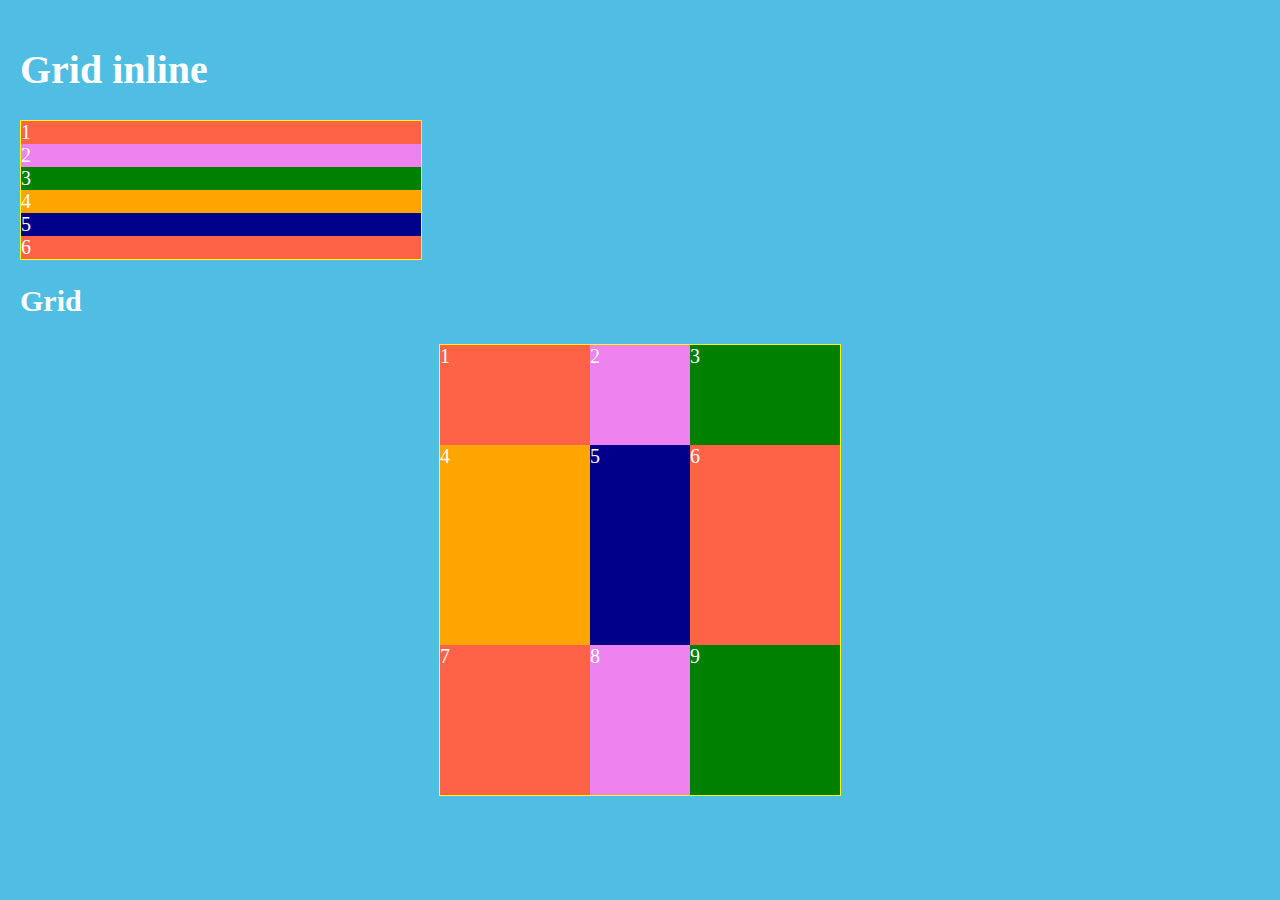
<file: lesson1/index.html>
<!doctype html>
<html lang="en">
<head>
    <meta charset="UTF-8">
    <meta name="viewport"
          content="width=device-width, user-scalable=no, initial-scale=1.0, maximum-scale=1.0, minimum-scale=1.0">
    <meta http-equiv="X-UA-Compatible" content="ie=edge">
    <link rel="stylesheet" href="css/normalize.css">
    <link rel="stylesheet" href="css/layout.css">
    <link rel="stylesheet" href="css/global-style.css">
    <title>Grid layout</title>
</head>
<body>
<h1>
    Grid inline
</h1>
<div class="container d-inl-grid">
    <div class="red">1</div>
    <div class="violet">2</div>
    <div class="green">3</div>
    <div class="orange">4</div>
    <div class="darkblue">5</div>
    <div class="red">6</div>
</div>
<h2>
    Grid
</h2>
<div class="container d-grid">
    <div class="red">1</div>
    <div class="violet">2</div>
    <div class="green">3</div>
    <div class="orange">4</div>
    <div class="darkblue">5</div>
    <div class="red">6</div>
    <div class="red">7</div>
    <div class="violet">8</div>
    <div class="green">9</div>
</div>
</body>
</html>
</file>
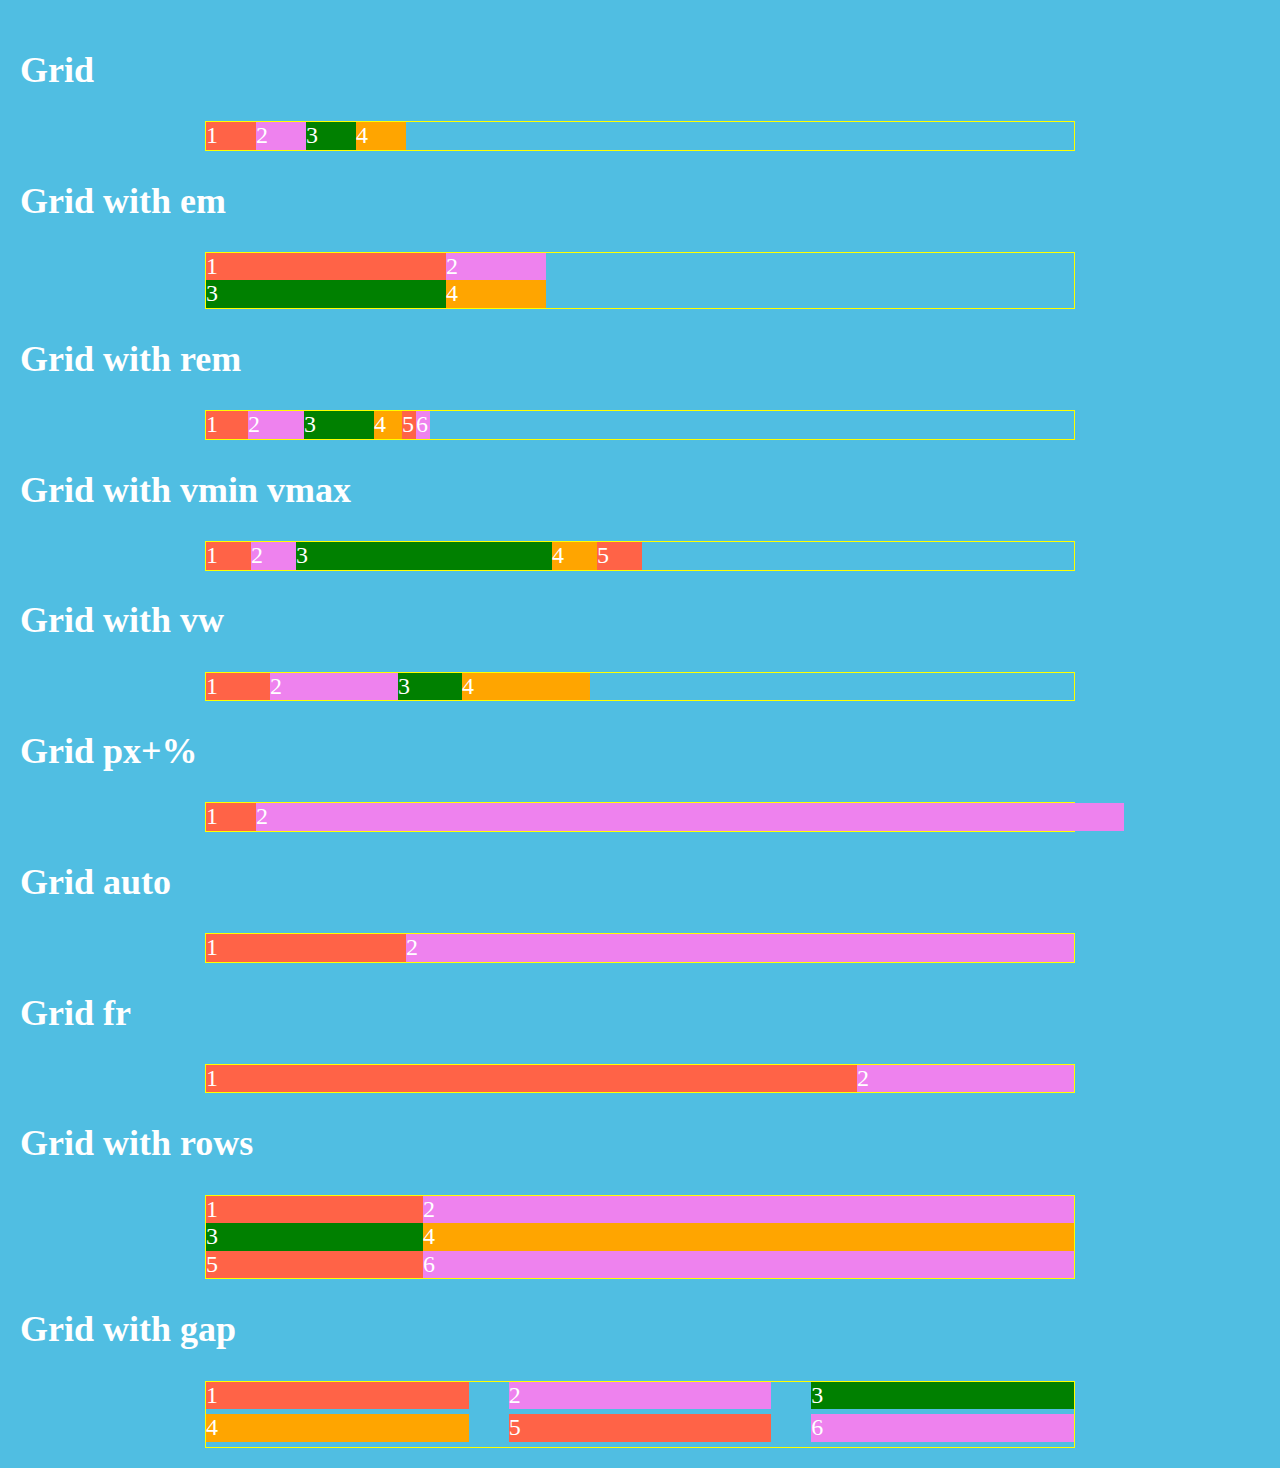
<file: lesson2/index.html>
<!doctype html>
<html lang="en">
<head>
    <meta charset="UTF-8">
    <meta name="viewport"
          content="width=device-width, user-scalable=no, initial-scale=1.0, maximum-scale=1.0, minimum-scale=1.0">
    <meta http-equiv="X-UA-Compatible" content="ie=edge">
    <link rel="stylesheet" href="css/normalize.css">
    <link rel="stylesheet" href="css/layout.css">
    <link rel="stylesheet" href="css/global-style.css">
    <title>Grid layout</title>
</head>
<body>

<h2>
    Grid
</h2>
<div class="container d-grid six-fixed-px-columns">
    <div class="red">1</div>
    <div class="violet">2</div>
    <div class="green">3</div>
    <div class="orange">4</div>
</div>

<h2>
    Grid with em
</h2>
<div class="container d-grid two-fixed-em-columns">
    <div class="red">1</div>
    <div class="violet">2</div>
    <div class="green">3</div>
    <div class="orange">4</div>
</div>

<h2>
    Grid with rem
</h2>
<div class="container d-grid six-fixed-rem-columns">
    <div class="red">1</div>
    <div class="violet">2</div>
    <div class="green">3</div>
    <div class="orange">4</div>
    <div class="red">5</div>
    <div class="violet">6</div>
</div>

<h2>
    Grid with vmin vmax
</h2>
<div class="container d-grid fine-vmin-vmax-columns">
    <div class="red">1</div>
    <div class="violet">2</div>
    <div class="green">3</div>
    <div class="orange">4</div>
    <div class="red">5</div>
</div>

<h2>
    Grid with vw
</h2>
<div class="container d-grid four-vw-columns">
    <div class="red">1</div>
    <div class="violet">2</div>
    <div class="green">3</div>
    <div class="orange">4</div>
</div>

<h2>
    Grid px+%
</h2>
<div class="container d-grid tow-columns-mix">
    <div class="red">1</div>
    <div class="violet">2</div>

</div>


<h2>
    Grid auto
</h2>
<div class="container d-grid auto-columns">
    <div class="red">1</div>
    <div class="violet">2</div>

</div>

<h2>
    Grid fr
</h2>
<div class="container d-grid fr-columns">
    <div class="red">1</div>
    <div class="violet">2</div>

</div>

<h2>
    Grid with rows
</h2>
<div class="container d-grid first-grid">
    <div class="red">1</div>
    <div class="violet">2</div>
    <div class="green">3</div>
    <div class="orange">4</div>
    <div class="red">5</div>
    <div class="violet">6</div>
</div>

<h2>
    Grid with gap
</h2>
<div class="container d-grid gap-grid">
    <div class="red">1</div>
    <div class="violet">2</div>
    <div class="green">3</div>
    <div class="orange">4</div>
    <div class="red">5</div>
    <div class="violet">6</div>
</div>

</body>
</html>
</file>
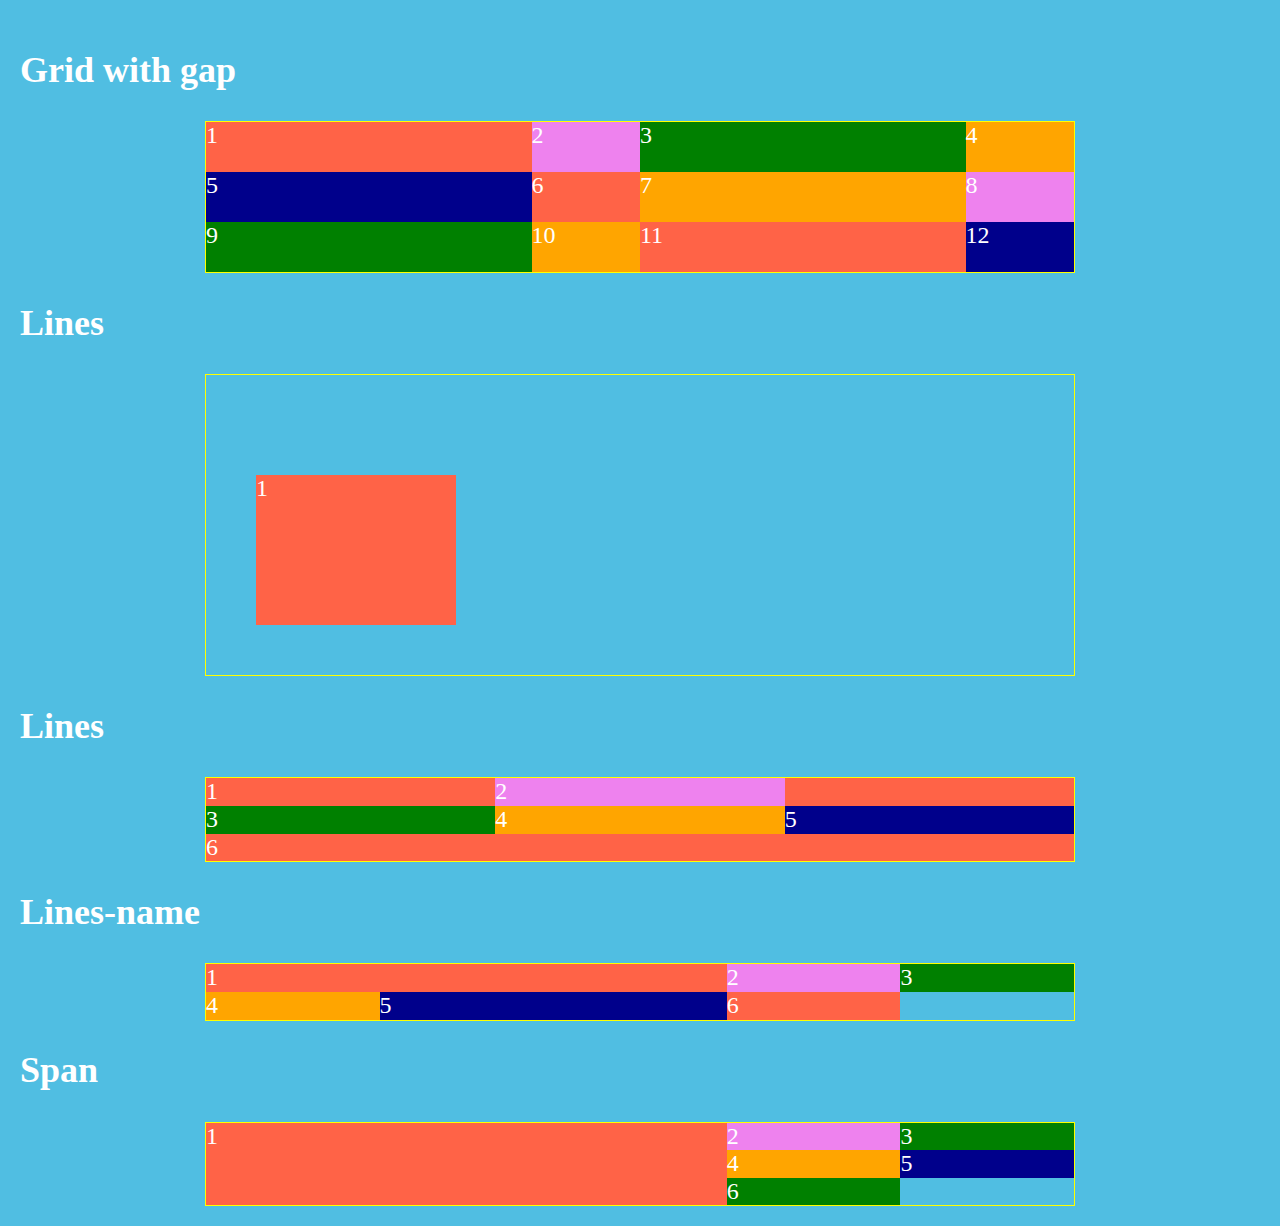
<file: lesson3/index.html>
<!doctype html>
<html lang="en">
<head>
    <meta charset="UTF-8">
    <meta name="viewport"
          content="width=device-width, user-scalable=no, initial-scale=1.0, maximum-scale=1.0, minimum-scale=1.0">
    <meta http-equiv="X-UA-Compatible" content="ie=edge">
    <link rel="stylesheet" href="css/normalize.css">
    <link rel="stylesheet" href="css/layout.css">
    <link rel="stylesheet" href="css/global-style.css">
    <title>Grid layout</title>
</head>
<body>

<h2>
    Grid with gap
</h2>
<div class="container d-grid repeat-layout">
    <div class="red">1</div>
    <div class="violet">2</div>
    <div class="green">3</div>
    <div class="orange">4</div>
    <div class="darkblue">5</div>
    <div class="red">6</div>
    <div class="orange">7</div>
    <div class="violet">8</div>
    <div class="green">9</div>
    <div class="orange">10</div>
    <div class="red">11</div>
    <div class="darkblue">12</div>
</div>

<h2>
    Lines
</h2>
<div class="container d-grid line-layout">
    <div class="red">1</div>
</div>

<h2>
    Lines
</h2>
<div class="container d-grid repeat-layout-play">
    <div class="red">1</div>
    <div class="violet">2</div>
    <div class="green">3</div>
    <div class="orange">4</div>
    <div class="darkblue">5</div>
    <div class="red">6</div>

</div>


<h2>
    Lines-name
</h2>
<div class="container d-grid layout-name">
    <div class="red">1</div>
    <div class="violet">2</div>
    <div class="green">3</div>
    <div class="orange">4</div>
    <div class="darkblue">5</div>
    <div class="red">6</div>

</div>

<h2>
    Span
</h2>
<div class="container d-grid span-layout">
    <div class="red">1</div>
    <div class="violet">2</div>
    <div class="green">3</div>
    <div class="orange">4</div>
    <div class="darkblue">5</div>
    <div class="green">6</div>

</div>


</body>
</html>
</file>
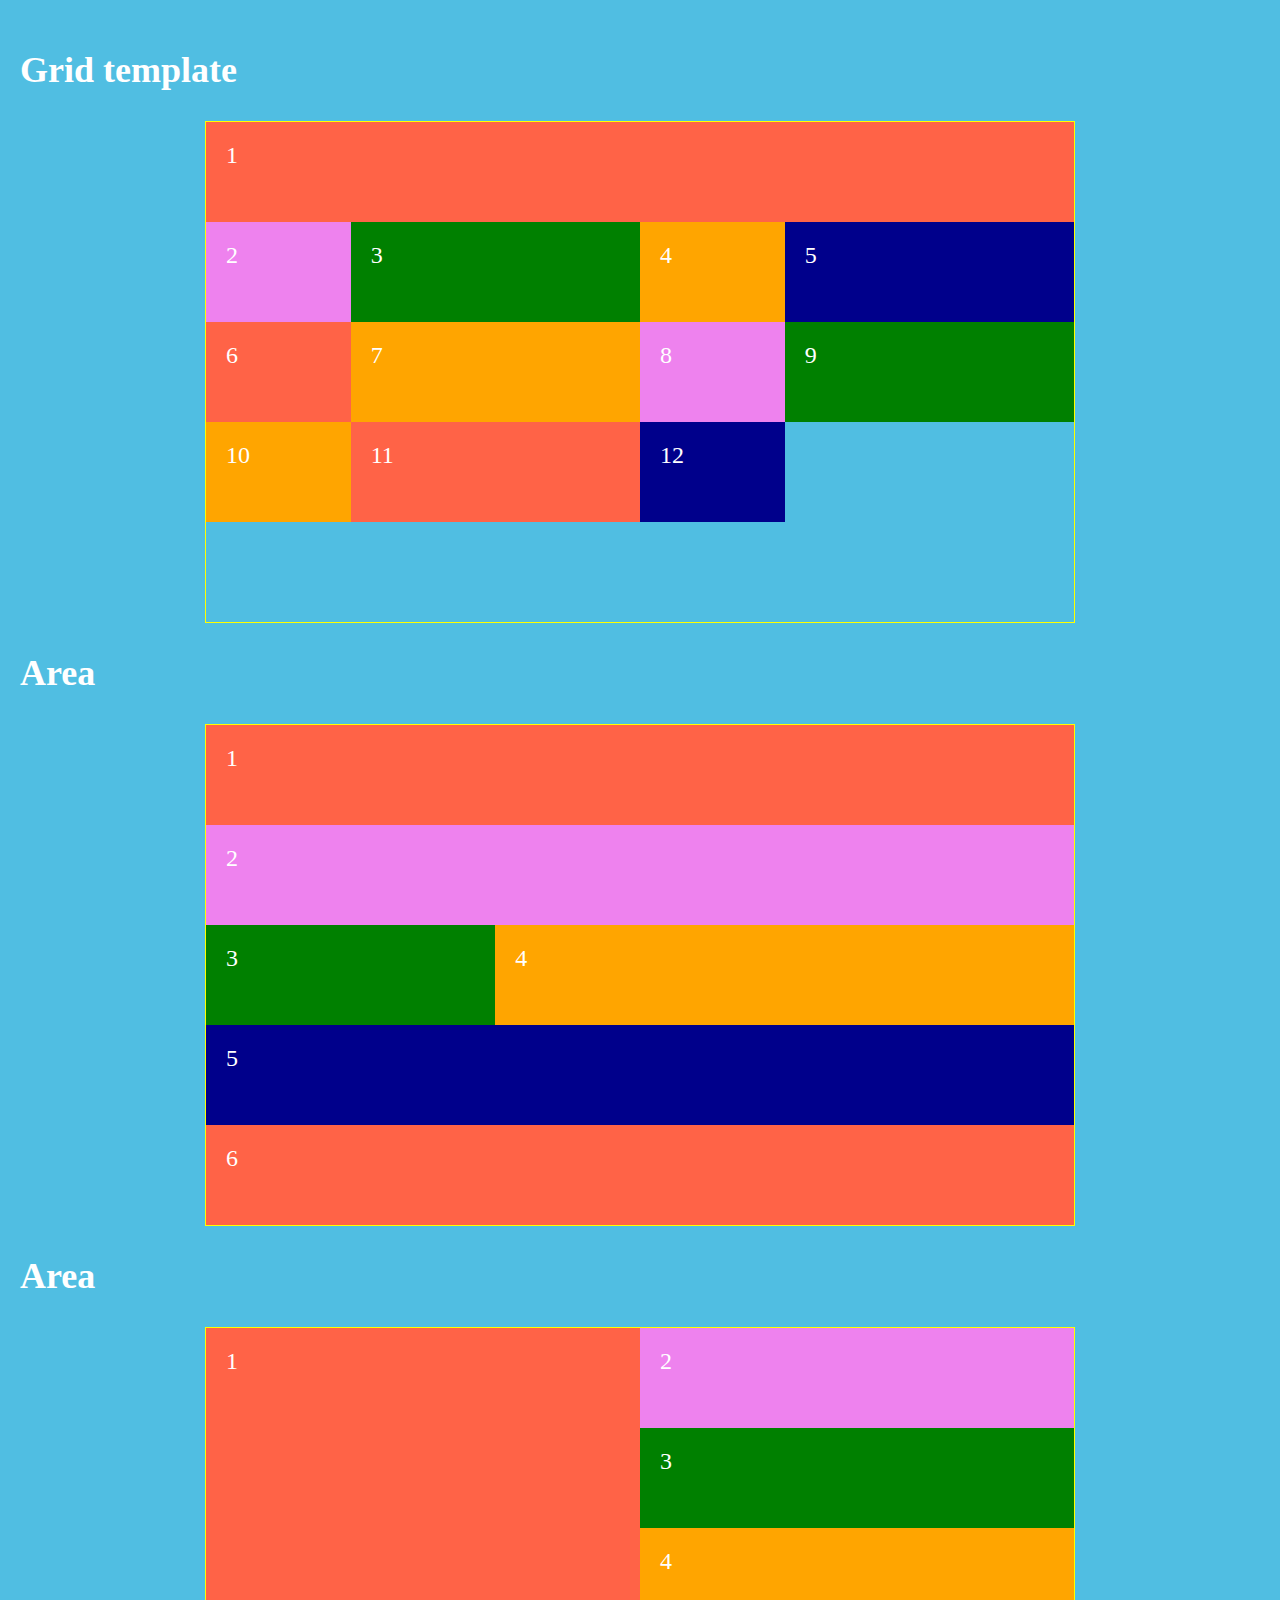
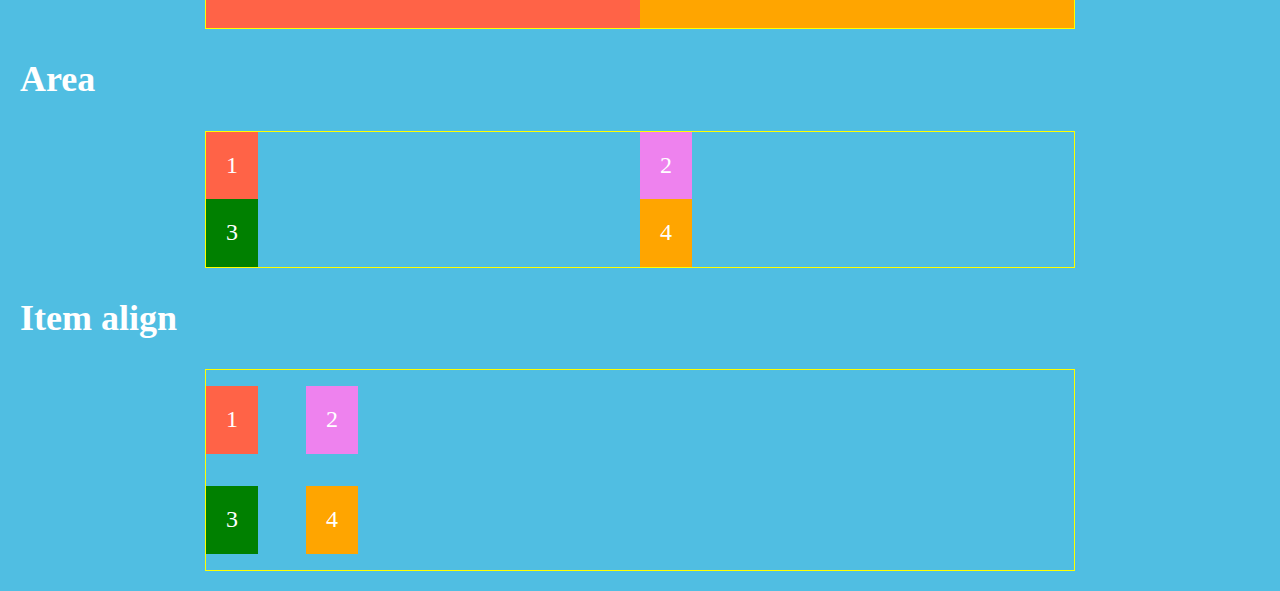
<file: lesson4/index.html>
<!doctype html>
<html lang="en">
<head>
    <meta charset="UTF-8">
    <meta name="viewport"
          content="width=device-width, user-scalable=no, initial-scale=1.0, maximum-scale=1.0, minimum-scale=1.0">
    <meta http-equiv="X-UA-Compatible" content="ie=edge">
    <link rel="stylesheet" href="css/normalize.css">
    <link rel="stylesheet" href="css/layout.css">
    <link rel="stylesheet" href="css/global-style.css">
    <title>Grid layout</title>
</head>
<body>

<h2>
    Grid template
</h2>
<div class="container d-grid template-layout">
    <div class="red">1</div>
    <div class="violet">2</div>
    <div class="green">3</div>
    <div class="orange">4</div>
    <div class="darkblue">5</div>
    <div class="red">6</div>
    <div class="orange">7</div>
    <div class="violet">8</div>
    <div class="green">9</div>
    <div class="orange">10</div>
    <div class="red">11</div>
    <div class="darkblue">12</div>
</div>

<h2>
    Area
</h2>
<div class="container d-grid grid-areas">
    <div class="red">1</div>
    <div class="violet">2</div>
    <div class="green">3</div>
    <div class="orange">4</div>
    <div class="darkblue">5</div>
    <div class="red">6</div>

</div>


<h2>
    Area
</h2>
<div class="container d-grid grid-more">
    <div class="red">1</div>
    <div class="violet">2</div>
    <div class="green">3</div>
    <div class="orange">4</div>
</div>


<h2>
    Area
</h2>
<div class="container d-grid grid-justify">
    <div class="red">1</div>
    <div class="violet">2</div>
    <div class="green">3</div>
    <div class="orange">4</div>
</div>

<h2>
    Item align
</h2>
<div class="container d-grid grid-align-items">
    <div class="red">1</div>
    <div class="violet">2</div>
    <div class="green">3</div>
    <div class="orange">4</div>
</div>


</body>
</html>
</file>
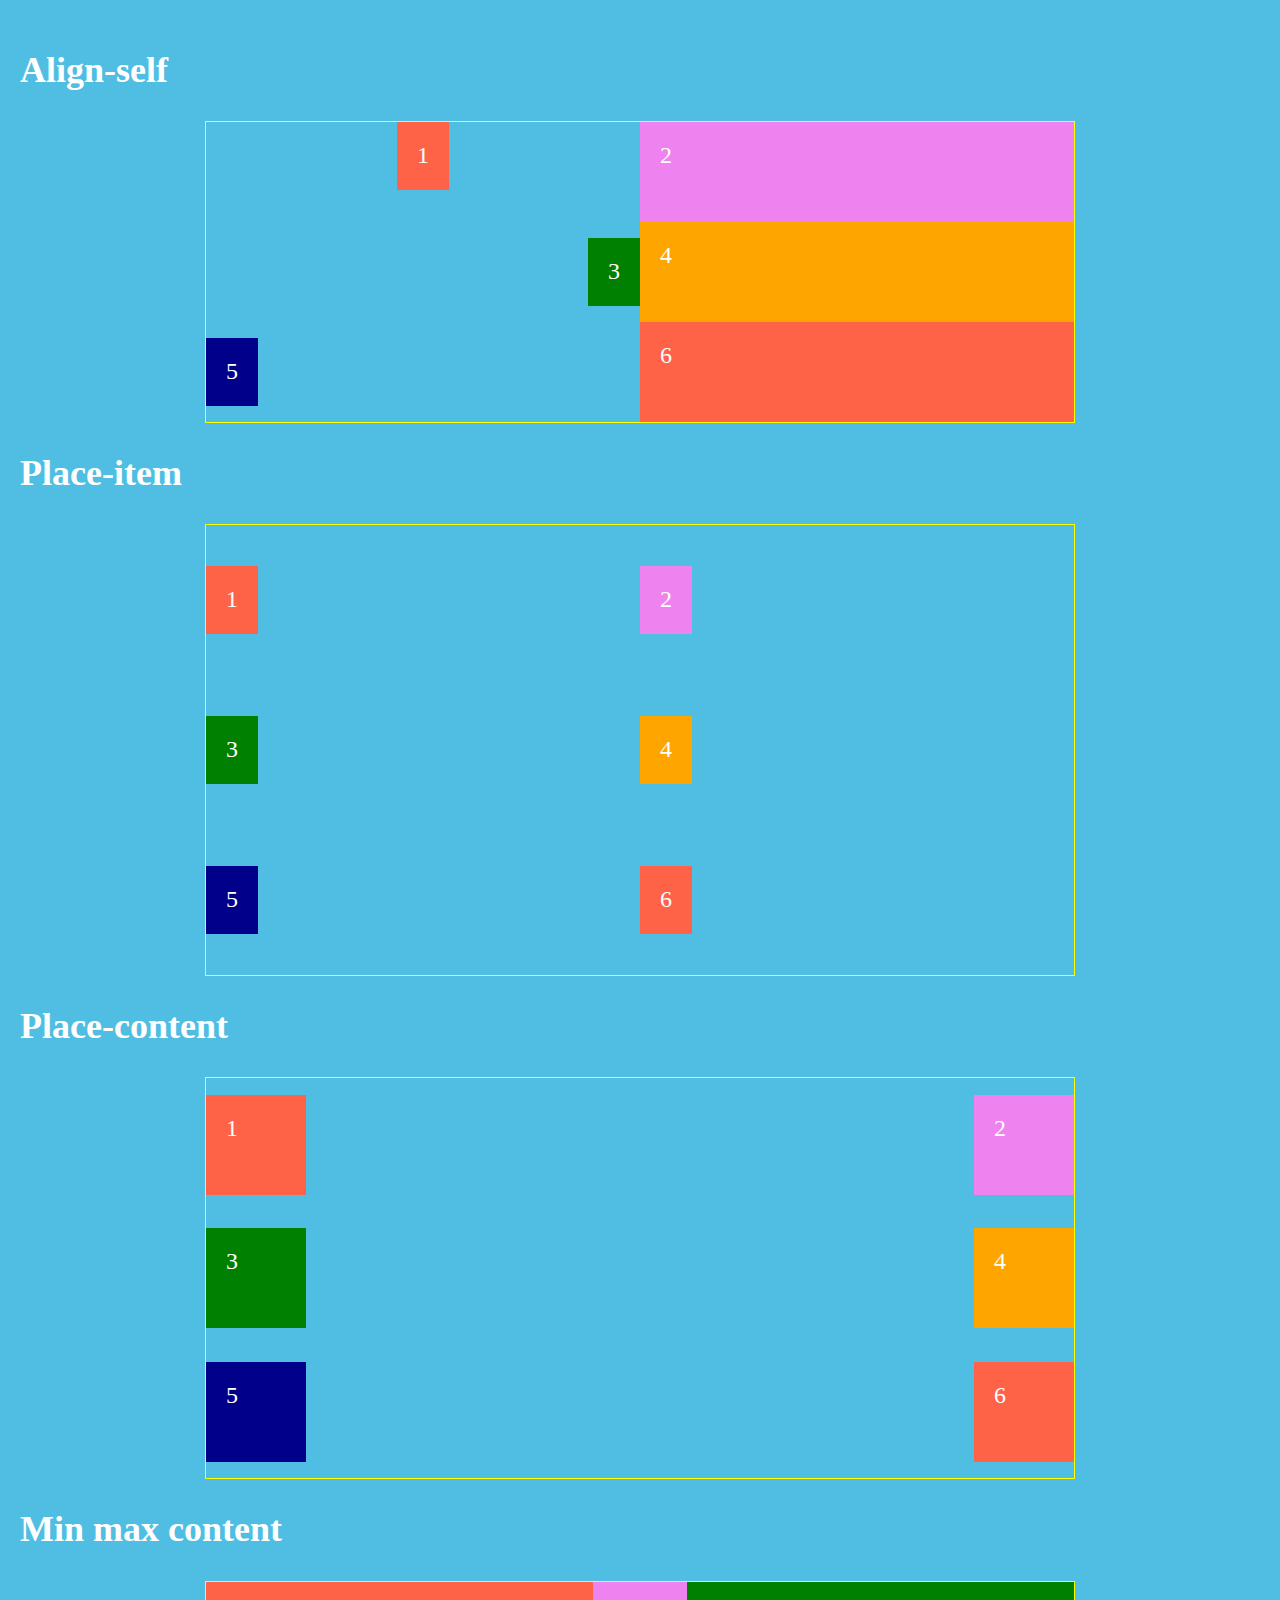
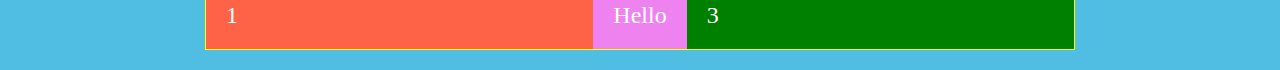
<file: lesson5/index.html>
<!doctype html>
<html lang="en">
<head>
    <meta charset="UTF-8">
    <meta name="viewport"
          content="width=device-width, user-scalable=no, initial-scale=1.0, maximum-scale=1.0, minimum-scale=1.0">
    <meta http-equiv="X-UA-Compatible" content="ie=edge">
    <link rel="stylesheet" href="css/normalize.css">
    <link rel="stylesheet" href="css/layout.css">
    <link rel="stylesheet" href="css/global-style.css">
    <title>Grid layout</title>
</head>
<body>

<h2>
    Align-self
</h2>
<div class="container d-grid align-self-item">
    <div class="red">1</div>
    <div class="violet">2</div>
    <div class="green">3</div>
    <div class="orange">4</div>
    <div class="darkblue">5</div>
    <div class="red">6</div>

</div>


<h2>
   Place-item
</h2>
<div class="container d-grid place-item">
    <div class="red">1</div>
    <div class="violet">2</div>
    <div class="green">3</div>
    <div class="orange">4</div>
    <div class="darkblue">5</div>
    <div class="red">6</div>

</div>

<h2>
    Place-content
</h2>
<div class="container d-grid place-content">
    <div class="red">1</div>
    <div class="violet">2</div>
    <div class="green">3</div>
    <div class="orange">4</div>
    <div class="darkblue">5</div>
    <div class="red">6</div>

</div>

<h2>
    Min max content
</h2>
<div class="container d-grid min-max-content">
    <div class="red">1</div>
    <div class="violet">Hello</div>
    <div class="green">3</div>


</div>



</body>
</html>
</file>
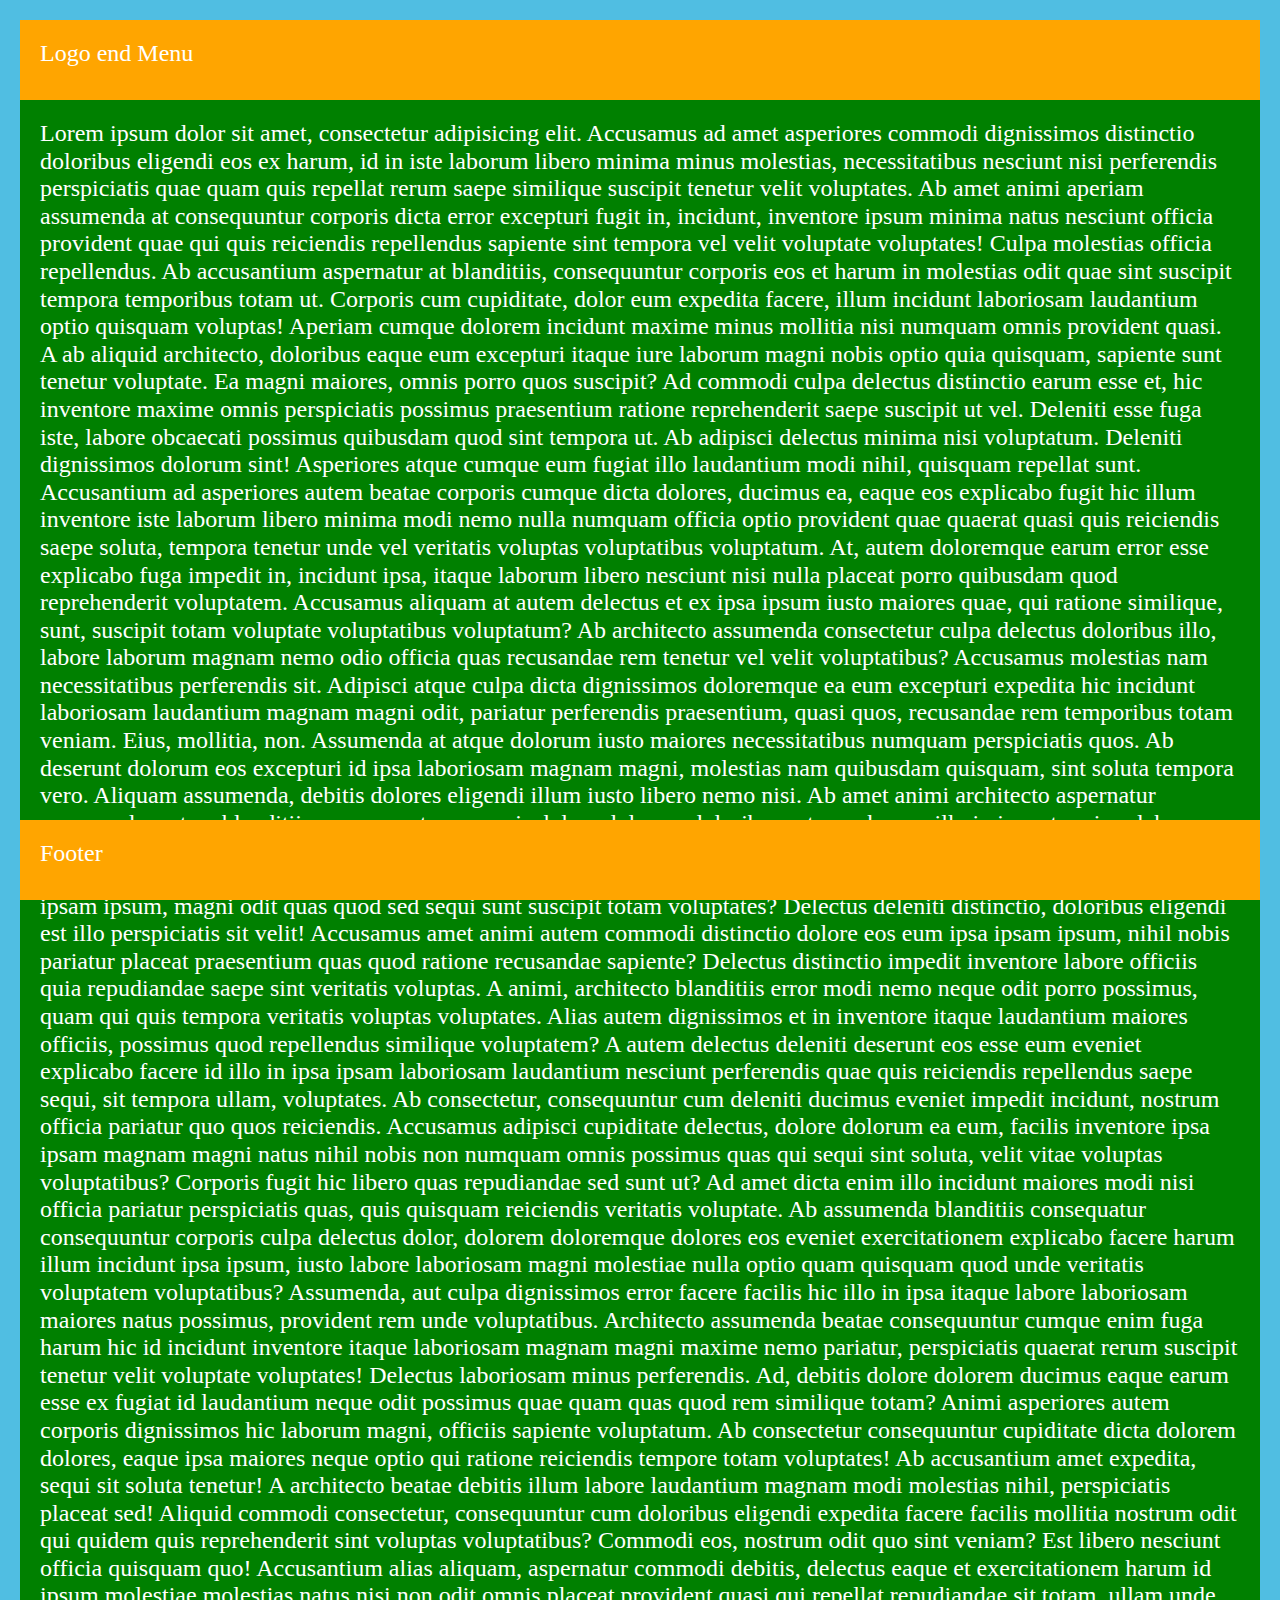
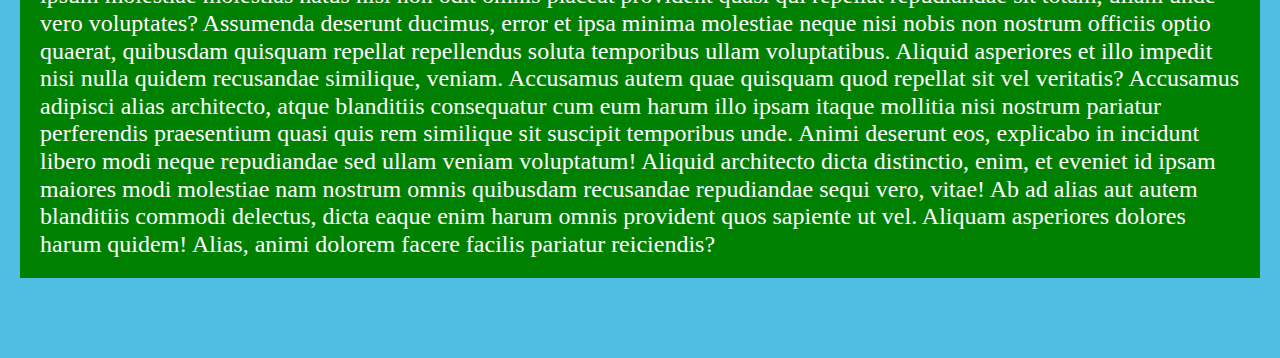
<file: lesson6/index.html>
<!doctype html>
<html lang="en">
<head>
    <meta charset="UTF-8">
    <meta name="viewport"
          content="width=device-width, user-scalable=no, initial-scale=1.0, maximum-scale=1.0, minimum-scale=1.0">
    <meta http-equiv="X-UA-Compatible" content="ie=edge">
    <link rel="stylesheet" href="css/normalize.css">
    <link rel="stylesheet" href="css/layout.css">
    <link rel="stylesheet" href="css/global-style.css">
    <title>Grid layout</title>
</head>
<body>

<!--<h2>-->
<!--    Order-->
<!--</h2>-->
<!--<div class="container d-grid order">-->
<!--    <div class="red">1</div>-->
<!--    <div class="violet">2</div>-->
<!--    <div class="green">3</div>-->
<!--    <div class="orange">4</div>-->
<!--    <div class="darkblue">5</div>-->
<!--    <div class="red">6</div>-->
<!--</div>-->


<!--<h2>-->
<!--    Position-->
<!--</h2>-->
<!--<div class="container d-grid position">-->
<!--    <div class="red">1</div>-->
<!--    <div class="violet">2</div>-->
<!--    <div class="green">3</div>-->
<!--    <div class="orange">4</div>-->

<!--</div>-->


<!--<h2>-->
<!--    Position relative-->
<!--</h2>-->
<!--<div class="container d-grid position-relative">-->
<!--    <div class="red">1</div>-->
<!--    <div class="violet">2</div>-->
<!--    <div class="green">3</div>-->
<!--    <div class="orange">4</div>-->
<!--</div>-->

<!--<h2>-->
<!--    Position fixed-->
<!--</h2>-->
<!--<div class="container d-grid position-fixed">-->
<!--    <div class="red">1</div>-->
<!--    <div class="violet">2</div>-->
<!--    <div class="green">3</div>-->
<!--    <div class="orange">4</div>-->
<!--</div>-->

<div class="grid-container">
    <header class="orange">Logo end Menu</header>
    <main class="green">Lorem ipsum dolor sit amet, consectetur adipisicing elit. Accusamus ad amet asperiores commodi dignissimos
        distinctio doloribus eligendi eos ex harum, id in iste laborum libero minima minus molestias, necessitatibus
        nesciunt nisi perferendis perspiciatis quae quam quis repellat rerum saepe similique suscipit tenetur velit
        voluptates. Ab amet animi aperiam assumenda at consequuntur corporis dicta error excepturi fugit in, incidunt,
        inventore ipsum minima natus nesciunt officia provident quae qui quis reiciendis repellendus sapiente sint
        tempora vel velit voluptate voluptates! Culpa molestias officia repellendus. Ab accusantium aspernatur at
        blanditiis, consequuntur corporis eos et harum in molestias odit quae sint suscipit tempora temporibus totam ut.
        Corporis cum cupiditate, dolor eum expedita facere, illum incidunt laboriosam laudantium optio quisquam
        voluptas! Aperiam cumque dolorem incidunt maxime minus mollitia nisi numquam omnis provident quasi. A ab aliquid
        architecto, doloribus eaque eum excepturi itaque iure laborum magni nobis optio quia quisquam, sapiente sunt
        tenetur voluptate. Ea magni maiores, omnis porro quos suscipit? Ad commodi culpa delectus distinctio earum esse
        et, hic inventore maxime omnis perspiciatis possimus praesentium ratione reprehenderit saepe suscipit ut vel.
        Deleniti esse fuga iste, labore obcaecati possimus quibusdam quod sint tempora ut. Ab adipisci delectus minima
        nisi voluptatum. Deleniti dignissimos dolorum sint! Asperiores atque cumque eum fugiat illo laudantium modi
        nihil, quisquam repellat sunt. Accusantium ad asperiores autem beatae corporis cumque dicta dolores, ducimus ea,
        eaque eos explicabo fugit hic illum inventore iste laborum libero minima modi nemo nulla numquam officia optio
        provident quae quaerat quasi quis reiciendis saepe soluta, tempora tenetur unde vel veritatis voluptas
        voluptatibus voluptatum. At, autem doloremque earum error esse explicabo fuga impedit in, incidunt ipsa, itaque
        laborum libero nesciunt nisi nulla placeat porro quibusdam quod reprehenderit voluptatem. Accusamus aliquam at
        autem delectus et ex ipsa ipsum iusto maiores quae, qui ratione similique, sunt, suscipit totam voluptate
        voluptatibus voluptatum? Ab architecto assumenda consectetur culpa delectus doloribus illo, labore laborum
        magnam nemo odio officia quas recusandae rem tenetur vel velit voluptatibus? Accusamus molestias nam
        necessitatibus perferendis sit. Adipisci atque culpa dicta dignissimos doloremque ea eum excepturi expedita hic
        incidunt laboriosam laudantium magnam magni odit, pariatur perferendis praesentium, quasi quos, recusandae rem
        temporibus totam veniam. Eius, mollitia, non. Assumenda at atque dolorum iusto maiores necessitatibus numquam
        perspiciatis quos. Ab deserunt dolorum eos excepturi id ipsa laboriosam magnam magni, molestias nam quibusdam
        quisquam, sint soluta tempora vero. Aliquam assumenda, debitis dolores eligendi illum iusto libero nemo nisi. Ab
        amet animi architecto aspernatur assumenda, autem blanditiis consequuntur corporis dolore dolorem doloribus est
        eum harum illo in inventore iure laborum maiores mollitia necessitatibus nemo nobis numquam odit officia optio
        placeat quae quaerat quidem quisquam quod soluta sunt tempora tempore unde velit vitae voluptate? Accusantium
        aspernatur at, atque beatae blanditiis error, est eveniet fugiat ipsam ipsum, magni odit quas quod sed sequi
        sunt suscipit totam voluptates? Delectus deleniti distinctio, doloribus eligendi est illo perspiciatis sit
        velit! Accusamus amet animi autem commodi distinctio dolore eos eum ipsa ipsam ipsum, nihil nobis pariatur
        placeat praesentium quas quod ratione recusandae sapiente? Delectus distinctio impedit inventore labore officiis
        quia repudiandae saepe sint veritatis voluptas. A animi, architecto blanditiis error modi nemo neque odit porro
        possimus, quam qui quis tempora veritatis voluptas voluptates. Alias autem dignissimos et in inventore itaque
        laudantium maiores officiis, possimus quod repellendus similique voluptatem? A autem delectus deleniti deserunt
        eos esse eum eveniet explicabo facere id illo in ipsa ipsam laboriosam laudantium nesciunt perferendis quae quis
        reiciendis repellendus saepe sequi, sit tempora ullam, voluptates. Ab consectetur, consequuntur cum deleniti
        ducimus eveniet impedit incidunt, nostrum officia pariatur quo quos reiciendis. Accusamus adipisci cupiditate
        delectus, dolore dolorum ea eum, facilis inventore ipsa ipsam magnam magni natus nihil nobis non numquam omnis
        possimus quas qui sequi sint soluta, velit vitae voluptas voluptatibus? Corporis fugit hic libero quas
        repudiandae sed sunt ut? Ad amet dicta enim illo incidunt maiores modi nisi officia pariatur perspiciatis quas,
        quis quisquam reiciendis veritatis voluptate. Ab assumenda blanditiis consequatur consequuntur corporis culpa
        delectus dolor, dolorem doloremque dolores eos eveniet exercitationem explicabo facere harum illum incidunt ipsa
        ipsum, iusto labore laboriosam magni molestiae nulla optio quam quisquam quod unde veritatis voluptatem
        voluptatibus? Assumenda, aut culpa dignissimos error facere facilis hic illo in ipsa itaque labore laboriosam
        maiores natus possimus, provident rem unde voluptatibus. Architecto assumenda beatae consequuntur cumque enim
        fuga harum hic id incidunt inventore itaque laboriosam magnam magni maxime nemo pariatur, perspiciatis quaerat
        rerum suscipit tenetur velit voluptate voluptates! Delectus laboriosam minus perferendis. Ad, debitis dolore
        dolorem ducimus eaque earum esse ex fugiat id laudantium neque odit possimus quae quam quas quod rem similique
        totam? Animi asperiores autem corporis dignissimos hic laborum magni, officiis sapiente voluptatum. Ab
        consectetur consequuntur cupiditate dicta dolorem dolores, eaque ipsa maiores neque optio qui ratione reiciendis
        tempore totam voluptates! Ab accusantium amet expedita, sequi sit soluta tenetur! A architecto beatae debitis
        illum labore laudantium magnam modi molestias nihil, perspiciatis placeat sed! Aliquid commodi consectetur,
        consequuntur cum doloribus eligendi expedita facere facilis mollitia nostrum odit qui quidem quis reprehenderit
        sint voluptas voluptatibus? Commodi eos, nostrum odit quo sint veniam? Est libero nesciunt officia quisquam quo!
        Accusantium alias aliquam, aspernatur commodi debitis, delectus eaque et exercitationem harum id ipsum molestiae
        molestias natus nisi non odit omnis placeat provident quasi qui repellat repudiandae sit totam, ullam unde vero
        voluptates? Assumenda deserunt ducimus, error et ipsa minima molestiae neque nisi nobis non nostrum officiis
        optio quaerat, quibusdam quisquam repellat repellendus soluta temporibus ullam voluptatibus. Aliquid asperiores
        et illo impedit nisi nulla quidem recusandae similique, veniam. Accusamus autem quae quisquam quod repellat sit
        vel veritatis? Accusamus adipisci alias architecto, atque blanditiis consequatur cum eum harum illo ipsam itaque
        mollitia nisi nostrum pariatur perferendis praesentium quasi quis rem similique sit suscipit temporibus unde.
        Animi deserunt eos, explicabo in incidunt libero modi neque repudiandae sed ullam veniam voluptatum! Aliquid
        architecto dicta distinctio, enim, et eveniet id ipsam maiores modi molestiae nam nostrum omnis quibusdam
        recusandae repudiandae sequi vero, vitae! Ab ad alias aut autem blanditiis commodi delectus, dicta eaque enim
        harum omnis provident quos sapiente ut vel. Aliquam asperiores dolores harum quidem! Alias, animi dolorem facere
        facilis pariatur reiciendis?
    </main>
    <footer class="orange">Footer</footer>
</div>

</body>
</html>
</file>
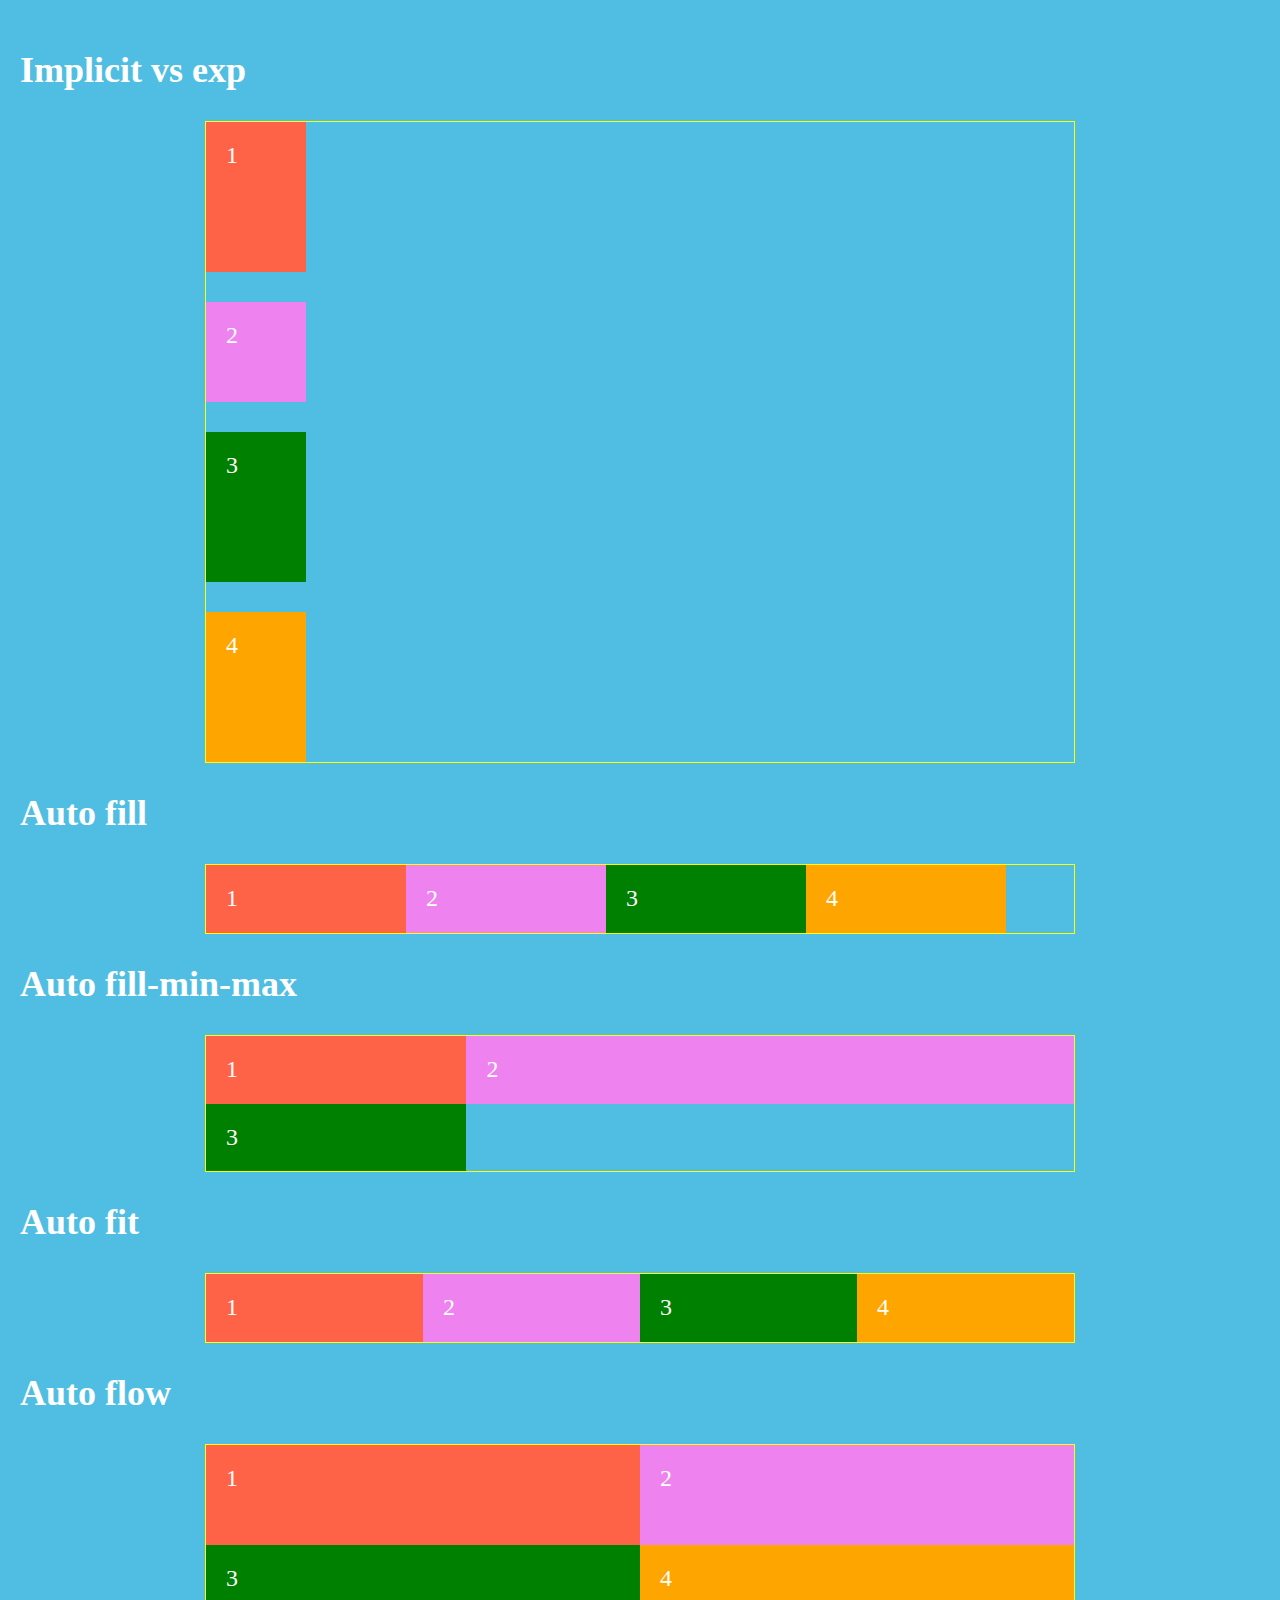
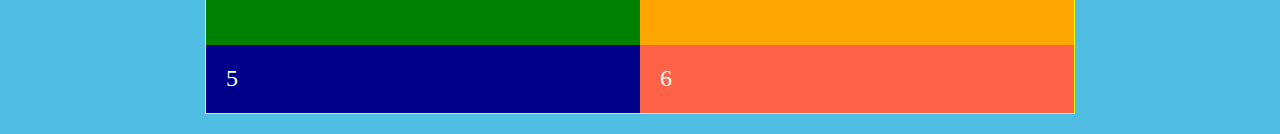
<file: lesson7/index.html>
<!doctype html>
<html lang="en">
<head>
    <meta charset="UTF-8">
    <meta name="viewport"
          content="width=device-width, user-scalable=no, initial-scale=1.0, maximum-scale=1.0, minimum-scale=1.0">
    <meta http-equiv="X-UA-Compatible" content="ie=edge">
    <link rel="stylesheet" href="css/normalize.css">
    <link rel="stylesheet" href="css/layout.css">
    <link rel="stylesheet" href="css/global-style.css">
    <title>Grid layout</title>
</head>
<body>

<h2>
   Implicit vs exp
</h2>
<div class="container d-grid imp-vs-ex">
    <div class="red">1</div>
    <div class="violet">2</div>
    <div class="green">3</div>
    <div class="orange">4</div>
<!--    <div class="darkblue">5</div>-->
<!--    <div class="red">6</div>-->
</div>

<h2>
    Auto fill
</h2>
<div class="container d-grid auto-fill">
    <div class="red">1</div>
    <div class="violet">2</div>
    <div class="green">3</div>
    <div class="orange">4</div>

</div>

<h2>
    Auto fill-min-max
</h2>
<div class="container d-grid min-max">
    <div class="red">1</div>
    <div class="violet">2</div>
    <div class="green">3</div>

</div>

<h2>
    Auto fit
</h2>
<div class="container d-grid auto-fit">
    <div class="red">1</div>
    <div class="violet">2</div>
    <div class="green">3</div>
    <div class="orange">4</div>
</div>

<h2>
    Auto flow
</h2>
<div class="container d-grid auto-flow">
    <div class="red">1</div>
    <div class="violet">2</div>
    <div class="green">3</div>
    <div class="orange">4</div>
    <div class="darkblue">5</div>
    <div class="red">6</div>
</div>

</body>
</html>
</file>
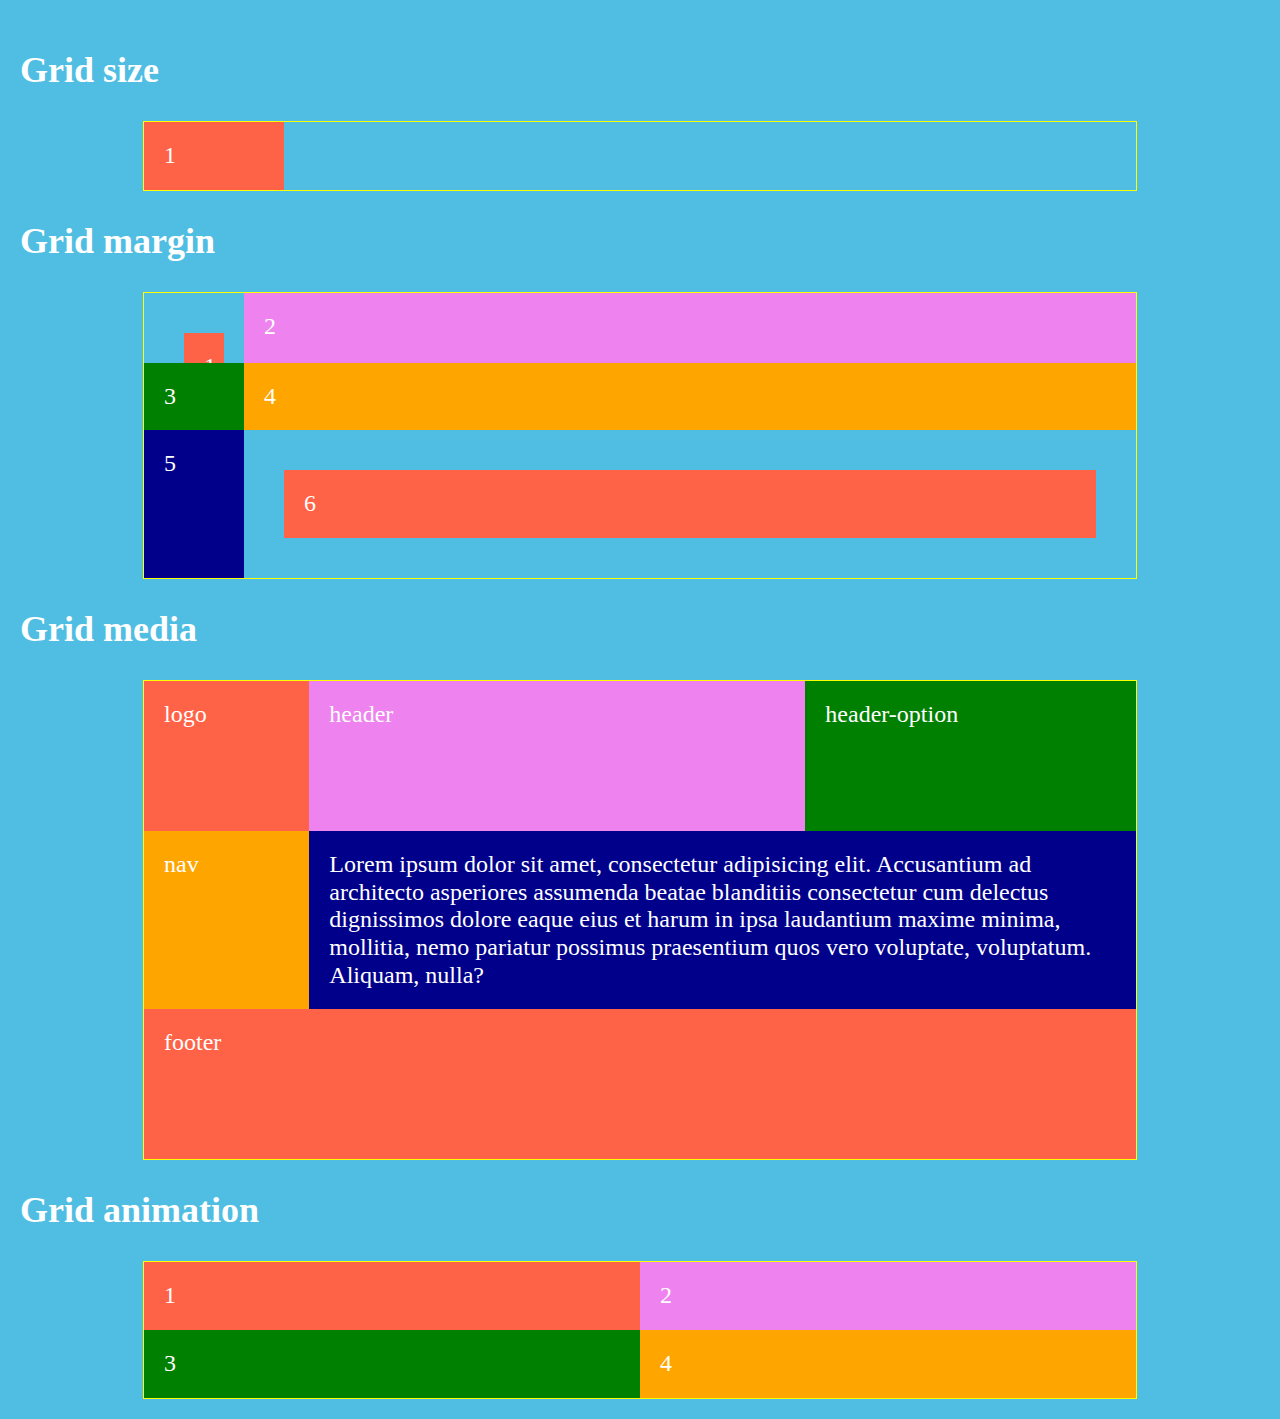
<file: lesson8/index.html>
<!doctype html>
<html lang="en">
<head>
    <meta charset="UTF-8">
    <meta name="viewport"
          content="width=device-width, user-scalable=no, initial-scale=1.0, maximum-scale=1.0, minimum-scale=1.0">
    <meta http-equiv="X-UA-Compatible" content="ie=edge">
    <link rel="stylesheet" href="css/normalize.css">
    <link rel="stylesheet" href="css/layout.css">
    <link rel="stylesheet" href="css/global-style.css">
    <title>Grid layout</title>
</head>
<body>


<h2>
    Grid size
</h2>
<div class="container d-grid grid-width">
    <div class="red">1</div>
    <!--    <div class="violet">2</div>-->
    <!--    <div class="green">3</div>-->
    <!--    <div class="orange">4</div>-->
    <!--    <div class="darkblue">5</div>-->
    <!--    <div class="red">6</div>-->
</div>


<h2>
    Grid margin
</h2>
<div class="container d-grid grid-margin">
    <div class="red">1</div>
    <div class="violet">2</div>
    <div class="green">3</div>
    <div class="orange">4</div>
    <div class="darkblue">5</div>
    <div class="red">6</div>
</div>

<h2>
    Grid media
</h2>
<div class="container d-grid grid-media">
    <div class="red">logo</div>
    <div class="violet">header</div>
    <div class="green">header-option</div>
    <div class="orange">nav</div>
    <div class="darkblue">Lorem ipsum dolor sit amet, consectetur adipisicing elit. Accusantium ad architecto asperiores
        assumenda beatae blanditiis consectetur cum delectus dignissimos dolore eaque eius et harum in ipsa laudantium
        maxime minima, mollitia, nemo pariatur possimus praesentium quos vero voluptate, voluptatum. Aliquam, nulla?
    </div>
    <div class="red">footer</div>
</div>


<h2>
    Grid animation
</h2>
<div class="container d-grid grid-animation">
    <div class="red">1</div>
    <div class="violet">2</div>
    <div class="green">3</div>
    <div class="orange">4</div>

</div>

</body>
</html>
</file>
<file: lesson1/css/layout.css>
.d-grid{
    display: grid;
    grid-template-columns: 150px 100px 150px;
    grid-template-rows: 100px 200px 150px;
}
.d-inl-grid{
    display: inline-grid;
}
</file>
<file: lesson1/css/global-style.css>
body{
    background-color: #50bee2;
    padding: 20px;
    font-size: 20px;
    color: #fff;
}

.container{
    width: 400px;
    margin: 0 auto;
    border: 1px solid yellow;
}

.block{
    padding: 20px;
    border: 1px solid #fff;
}

.h-100px{
    height: 100px;
}

.h-200px{
    height: 200px;
}

.h-100{
    height: 100%;
}

.w-100px{
    height: 100px;
}

.w-200px{
    height: 200px;
}

.w-100{
    height: 100%;
}

.red{
    background-color: tomato;
}
.orange{
    background-color: orange;
}

.green{
    background-color: green;
}
.violet{
    background-color: violet;
}
.darkblue{
    background-color: darkblue;
}
</file>
<file: lesson2/css/layout.css>
html{
    font-size: 14px;
}

.d-grid{
    display: grid;

}

.tree-fixed-px-columns{
    grid-template-columns: 200px 100px 100px;
}

.six-fixed-px-columns{
    grid-template-columns: 50px 50px 50px 50px 100px 100px;
}

.two-fixed-em-columns{
    grid-template-columns: 10em 100px;
}

.six-fixed-rem-columns{
    grid-template-columns:3rem 4rem 5rem 2rem 1rem 1rem;
}

.fine-vmin-vmax-columns{
    grid-template-columns: 5vmin 5vmin 20vmax 5vmin 5vmin;
}

.four-vw-columns{
    grid-template-columns: 5vw 10vw 5vw 10vw;
}

.tow-columns-mix{
    grid-template-columns: 50px 100%;
}

.auto-columns{
    grid-template-columns: 200px auto;
}

.fr-columns{
    grid-template-columns: 3fr 1fr;
}

.first-grid{
    grid-template-columns: 1fr 3fr;
    grid-template-rows: 1fr auto 1fr;
}

.gap-grid{
    grid-template-columns: auto auto auto;
    grid-template-rows:auto auto auto;
    /*grid-gap: 30px 10px;*/
    grid-column-gap: 40px;
    grid-row-gap: 5px;
}
</file>
<file: lesson2/css/global-style.css>
body{
    background-color: #50bee2;
    padding: 20px;
    font-size: 24px;
    color: #fff;
}

.container{
    /*width: 400px;*/
    width: 70%;
    margin: 0 auto;
    border: 1px solid yellow;
}

.block{
    padding: 20px;
    border: 1px solid #fff;
}

.h-100px{
    height: 100px;
}

.h-200px{
    height: 200px;
}

.h-100{
    height: 100%;
}

.w-100px{
    height: 100px;
}

.w-200px{
    height: 200px;
}

.w-100{
    height: 100%;
}

.red{
    background-color: tomato;
}
.orange{
    background-color: orange;
}

.green{
    background-color: green;
}
.violet{
    background-color: violet;
}
.darkblue{
    background-color: darkblue;
}
</file>
<file: lesson3/css/layout.css>
.d-grid{
    display: grid;

}

.repeat-layout{
    grid-template-columns: repeat(2, 3fr 1fr);
    grid-template-rows: repeat(3, 50px);
}

.line-layout{
    grid-template-columns: repeat(6, 50px);
    grid-template-rows: repeat(6, 50px);
}

.line-layout div:nth-child(1){
    grid-column-start: 2;
    grid-column-end: 6;
    grid-row-start: 3;
    grid-row-end: 6;
}

.repeat-layout-play{
    grid-template-columns: repeat(3, 1fr);
    grid-template-rows: repeat(2, 1fr);
}

.repeat-layout-play div:nth-child(1){
    grid-column-start: 1;
    grid-column-end: 4;
    grid-row-start: 1;
    grid-row-end: 2;
}

.repeat-layout-play div:nth-child(6){
    grid-column-start: 1;
    grid-column-end: 4;

}

.repeat-layout-play div:nth-child(2){
    grid-column-start: 2;
    grid-column-end: 3;
    grid-row-start: 1;
    grid-row-end: 2;
}

.layout-name{
    grid-template-columns:
            [start-column] 1fr 2fr[logo-block] 1fr 1fr;
            [end-column];
}

.layout-name div:nth-child(1){
    grid-column-start: start-column;
    grid-column-end: logo-block;
}

.span-layout{
    grid-template-columns:
            [start-column] 1fr 2fr[logo-block] 1fr 1fr;
[end-column];
}


.span-layout div:nth-child(1){
    /*grid-column-start: start-column;*/
    /*grid-column-end: logo-block;*/
    grid-column: start-column/logo-block;
    grid-row: 1/span 3;
}
</file>
<file: lesson3/css/global-style.css>
body{
    background-color: #50bee2;
    padding: 20px;
    font-size: 24px;
    color: #fff;
}

.container{
    /*width: 400px;*/
    width: 70%;
    margin: 0 auto;
    border: 1px solid yellow;
}

.block{
    padding: 20px;
    border: 1px solid #fff;
}

.h-100px{
    height: 100px;
}

.h-200px{
    height: 200px;
}

.h-100{
    height: 100%;
}

.w-100px{
    height: 100px;
}

.w-200px{
    height: 200px;
}

.w-100{
    height: 100%;
}

.red{
    background-color: tomato;
}
.orange{
    background-color: orange;
}

.green{
    background-color: green;
}
.violet{
    background-color: violet;
}
.darkblue{
    background-color: darkblue;
}
</file>
<file: lesson4/css/layout.css>
.d-grid{
    display: grid;

}

.template-layout{
    /*grid-template-columns: repeat(2, 1fr 2fr);*/
    /*grid-template-rows: repeat(3, 100px);*/

    grid-template: [rowStart]repeat(5, 100px)[rowEnd]/
    [colStart]repeat(2, 1fr 2fr)[colEnd];
}

.template-layout div:nth-child(1){
    grid-column: colStart/colEnd;
}

.grid-areas{
    grid-template: repeat(5,100px)/1fr 2fr;
    grid-template-areas:
            "header header"
            "content content"
            "left-side right-side"
            "article article"
            "footer footer";
}

.grid-areas div:nth-child(1){
    grid-area: header;
}

.grid-areas div:nth-child(2){
    grid-area: content;
}

.grid-areas div:nth-child(3){
    grid-area: left-side;
}

.grid-areas div:nth-child(4){
    grid-area: right-side;
}

.grid-areas div:nth-child(5){
    grid-area: article;
}

.grid-areas div:nth-child(6){
    grid-area: footer;
}

.grid-more{
    grid-template: 100px 100px 100px/1fr 1fr;
    grid-template-areas:
            "logo header"
            "logo main"
            "logo footer";
}

.grid-more div:nth-child(1){
    grid-area: logo;
}

.grid-more div:nth-child(2){
    grid-area: header;
}

.grid-more div:nth-child(3){
    grid-area: main;
}

/*.grid-more div:nth-child(4){*/
/*    grid-area: footer;*/
/*}*/

.grid-justify{
    grid-template: 1fr 1fr/1fr 1fr;
    justify-items: start;
}

.grid-align-items{
    grid-template: 100px 100px/100px 100px;
    align-items: center;
    justify-items: start;
}
</file>
<file: lesson4/css/global-style.css>
body{
    background-color: #50bee2;
    padding: 20px;
    font-size: 24px;
    color: #fff;
}

.container{
    /*width: 400px;*/
    width: 70%;
    margin: 0 auto;
    border: 1px solid yellow;
}

.block{
    padding: 20px;
    border: 1px solid #fff;
}

.h-100px{
    height: 100px;
}

.h-200px{
    height: 200px;
}

.h-100{
    height: 100%;
}

.w-100px{
    height: 100px;
}

.w-200px{
    height: 200px;
}

.w-100{
    height: 100%;
}

.red{
    padding: 20px;
    background-color: tomato;
}
.orange{
    padding: 20px;
    background-color: orange;
}

.green{
    padding: 20px;
    background-color: green;
}
.violet{
    padding: 20px;
    background-color: violet;
}
.darkblue{
    padding: 20px;
    background-color: darkblue;
}
</file>
<file: lesson5/css/layout.css>
.d-grid{
    display: grid;

}

.align-self-item{
    grid-template: repeat(3, 100px)/1fr 1fr;
    align-items: start;
    justify-items: center;
}

.align-self-item div:nth-child(even){
    align-self: stretch;
    justify-self: stretch;
}

.align-self-item div:nth-child(3){
    align-self: center;
    justify-self: end;
}


.align-self-item div:nth-child(5){
    align-self: center;
    justify-self: start;
}

.place-item{
    grid-template: 150px 150px 150px/1fr 1fr;
    /*align-items: center;*/
    /*justify-items: start;*/
    place-items: center start;
}

.place-content{
    height: 400px;
    grid-template: 100px 100px 100px/100px 100px;
    /*align-content: space-around;*/
    /*justify-content: space-between;*/
    place-content: space-around space-between;
}

.min-max-content{
    grid-template-columns: 1fr max-content 1fr;
}
</file>
<file: lesson5/css/global-style.css>
body{
    background-color: #50bee2;
    padding: 20px;
    font-size: 24px;
    color: #fff;
}

.container{
    /*width: 400px;*/
    width: 70%;
    margin: 0 auto;
    border: 1px solid yellow;
}

.block{
    padding: 20px;
    border: 1px solid #fff;
}

.h-100px{
    height: 100px;
}

.h-200px{
    height: 200px;
}

.h-100{
    height: 100%;
}

.w-100px{
    height: 100px;
}

.w-200px{
    height: 200px;
}

.w-100{
    height: 100%;
}

.red{
    padding: 20px;
    background-color: tomato;
}
.orange{
    padding: 20px;
    background-color: orange;
}

.green{
    padding: 20px;
    background-color: green;
}
.violet{
    padding: 20px;
    background-color: violet;
}
.darkblue{
    padding: 20px;
    background-color: darkblue;
}
</file>
<file: lesson6/css/layout.css>
.d-grid {
    display: grid;

}

.order {
    grid-template: repeat(3, 100px)/1fr 1fr;
}

/*.order div:nth-child(1){*/
/*    order: 1;*/
/*}*/


/*.order div:nth-child(6){*/
/*    order: -1;*/
/*}*/


.order div:nth-child(1) {
    order: 2;
}


.order div:nth-child(2) {
    order: 1;
}


.order div:nth-child(3) {
    order: 0;
}


.order div:nth-child(4) {
    order: -1;
}


.order div:nth-child(5) {
    order: -2;
}


.order div:nth-child(6) {
    order: -3;
}

.position {
    grid-template: repeat(2, auto)/repeat(2, auto);
    position: relative;
}

.position div:nth-child(1) {
    position: absolute;
    top: 40px;
    left: 0;
    right: 0;
    grid-column: 2/3;
    grid-row: 2/3;
}

.position-relative {
    position: relative;
    grid-template: repeat(2, 1fr 1fr)/1fr 300px;
}

.position-relative div:nth-child(2) {
    position: relative;
    top: 150%;
    z-index: -1;
}

.position-fixed {
    grid-template: auto auto/1fr 1fr;
    height: 700px;
}

.position-fixed div:nth-child(1) {
    position: fixed;
    top: 0;
    left: 0;
    right: 0;
}

.grid-container {
    height: 100vh;
    display: grid;
    grid-template: 80px 1fr 80px/1fr;
    grid-template-areas:
            "header"
            "main"
            "footer";
}

header{
    grid-area: header;
    position: sticky;
    top: 0;
}

main{
    grid-area: main;
}

footer{
    grid-area: footer;
    position: sticky;
    bottom: 0;
}
</file>
<file: lesson6/css/global-style.css>
body{
    background-color: #50bee2;
    padding: 20px;
    font-size: 24px;
    color: #fff;
}

.container{
    /*width: 400px;*/
    width: 70%;
    margin: 0 auto;
    border: 1px solid yellow;
}

.block{
    padding: 20px;
    border: 1px solid #fff;
}

.h-100px{
    height: 100px;
}

.h-200px{
    height: 200px;
}

.h-100{
    height: 100%;
}

.w-100px{
    height: 100px;
}

.w-200px{
    height: 200px;
}

.w-100{
    height: 100%;
}

.red{
    padding: 20px;
    background-color: tomato;
}
.orange{
    padding: 20px;
    background-color: orange;
}

.green{
    padding: 20px;
    background-color: green;
}
.violet{
    padding: 20px;
    background-color: violet;
}
.darkblue{
    padding: 20px;
    background-color: darkblue;
}
</file>
<file: lesson7/css/layout.css>
.d-grid {
    display: grid;

}

.imp-vs-ex{
    grid-gap: 30px;
    grid-template-columns: 100px;
    grid-template-rows: 150px 100px;
    grid-auto-columns: 100px;
    grid-auto-rows: 150px;
}

/*.imp-vs-ex div:nth-child(1){*/
/*    grid-column-start: 2;*/
/*    grid-column-end: span2;*/
/*}*/

.auto-fill{
    width: 80%;
    grid-template-columns: repeat(auto-fill,200px);
}

.min-max{
    grid-template-columns: minmax(70px,30%) minmax(70px,70%);
}

.auto-fit{
    width: 90%;
    grid-template-columns: repeat(auto-fit, minmax(170px,auto));
}

.auto-flow{
    grid-template-columns: 1fr 1fr;
    grid-template-rows: 100px 100px;
    /*grid-auto-flow: column;*/
    grid-auto-flow: row;
}
</file>
<file: lesson7/css/global-style.css>
body{
    background-color: #50bee2;
    padding: 20px;
    font-size: 24px;
    color: #fff;
}

.container{
    /*width: 400px;*/
    width: 70%;
    margin: 0 auto;
    border: 1px solid yellow;
}

.block{
    padding: 20px;
    border: 1px solid #fff;
}

.h-100px{
    height: 100px;
}

.h-200px{
    height: 200px;
}

.h-100{
    height: 100%;
}

.w-100px{
    height: 100px;
}

.w-200px{
    height: 200px;
}

.w-100{
    height: 100%;
}

.red{
    padding: 20px;
    background-color: tomato;
}
.orange{
    padding: 20px;
    background-color: orange;
}

.green{
    padding: 20px;
    background-color: green;
}
.violet{
    padding: 20px;
    background-color: violet;
}
.darkblue{
    padding: 20px;
    background-color: darkblue;
}
</file>
<file: lesson8/css/layout.css>
.d-grid {
    display: grid;

}

.grid-width{
    grid-template-columns: 300px;
}

.grid-width div{
    width: 100px;
}

.grid-margin{
    grid-template-columns: 100px 1fr;
    grid-template-rows: 70px 1fr;
}

.grid-margin div:nth-child(1){
    margin: 40px;
}

.grid-margin div:nth-child(6){
    margin: 40px;
}

.grid-media{
    grid-template-columns: repeat(6,1fr);
    grid-template-rows: 100px auto auto 100px;
    grid-template-areas:
            "logo header-option header-option header header header"
            "nav nav nav nav nav nav"
            "content content content content content content"
            "footer footer footer footer footer footer";

}

.grid-media div:nth-child(1){
    grid-area: logo;
}
.grid-media div:nth-child(2){
    grid-area: header;
}
.grid-media div:nth-child(3){
    grid-area: header-option;
}
.grid-media div:nth-child(4){
    grid-area: nav;
}
.grid-media div:nth-child(5){
    grid-area: content;
}
.grid-media div:nth-child(6){
    grid-area: footer;
}

/*@media (max-width:768px) {*/
/*    .grid-media{*/
/*        grid-template-rows: 80px auto auto 80px;*/
/*        grid-template-areas:*/
/*            "logo header-option header-option header header header"*/
/*            "nav nav nav nav nav nav"*/
/*            "content content content content content content"*/
/*            "footer footer footer footer footer footer";*/
/*    }*/
/*}*/


@media (min-width:420px) {
    .grid-media{
        grid-template-rows: 80px auto auto 80px;
        grid-template-areas:
                "logo header header header header-option header-option"
                "nav content content content content content"
                "footer footer footer footer footer footer";
    }
}




@media (min-width:720px) {
    .grid-media{
        grid-template-rows: 150px 1fr 150px;
        grid-template-areas:
            "logo header header header header-option header-option"
                "nav content content content content content"
                "footer footer footer footer footer footer";
    }
}

.grid-animation{
    grid-template-columns: auto auto;
    grid-template-rows: auto auto;
    grid-template-areas:
            "A B"
            "C D";
    animation: gridAnimation 5s infinite;
}

.grid-animation div:nth-child(1){
    grid-area: A;
}
.grid-animation div:nth-child(2){
    grid-area: B;
}
.grid-animation div:nth-child(3){
    grid-area: C;
}
.grid-animation div:nth-child(4){
    grid-area: D;
}

@keyframes gridAnimation {
    0%{
        grid-template-areas:
    "A B"
    "C D";
    }
    25%{
        grid-template-areas:
    "A C"
    "B D";
    }
    50%{
        grid-template-areas:
    "A D"
    "C B";
    }
    100%{
        grid-template-areas:
    "B A"
    "D C";
    }
}
</file>
<file: lesson8/css/global-style.css>
body{
    background-color: #50bee2;
    padding: 20px;
    font-size: 24px;
    color: #fff;
}

.container{
    /*width: 400px;*/
    width: 80%;
    margin: 0 auto;
    border: 1px solid yellow;
}

.block{
    padding: 20px;
    border: 1px solid #fff;
}

.h-100px{
    height: 100px;
}

.h-200px{
    height: 200px;
}

.h-100{
    height: 100%;
}

.w-100px{
    height: 100px;
}

.w-200px{
    height: 200px;
}

.w-100{
    height: 100%;
}

.red{
    padding: 20px;
    background-color: tomato;
}
.orange{
    padding: 20px;
    background-color: orange;
}

.green{
    padding: 20px;
    background-color: green;
}
.violet{
    padding: 20px;
    background-color: violet;
}
.darkblue{
    padding: 20px;
    background-color: darkblue;
}
</file>
